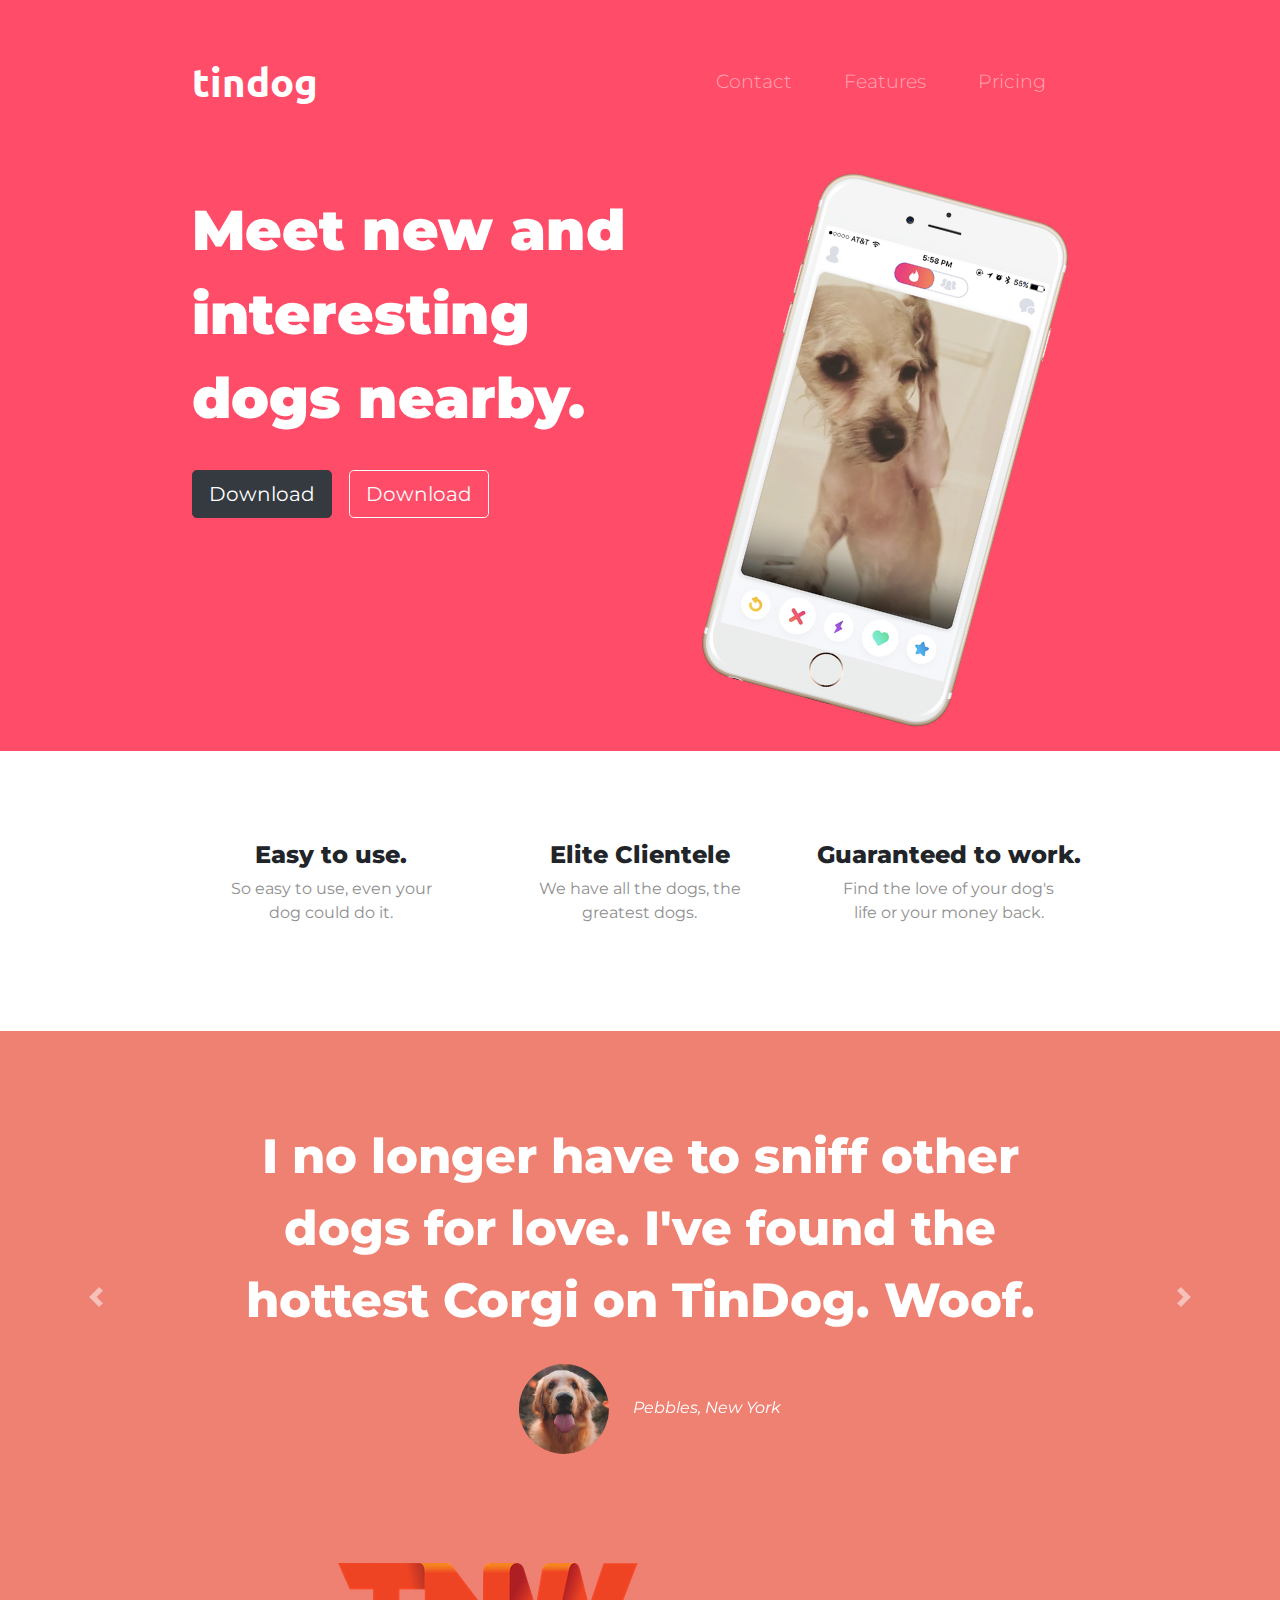
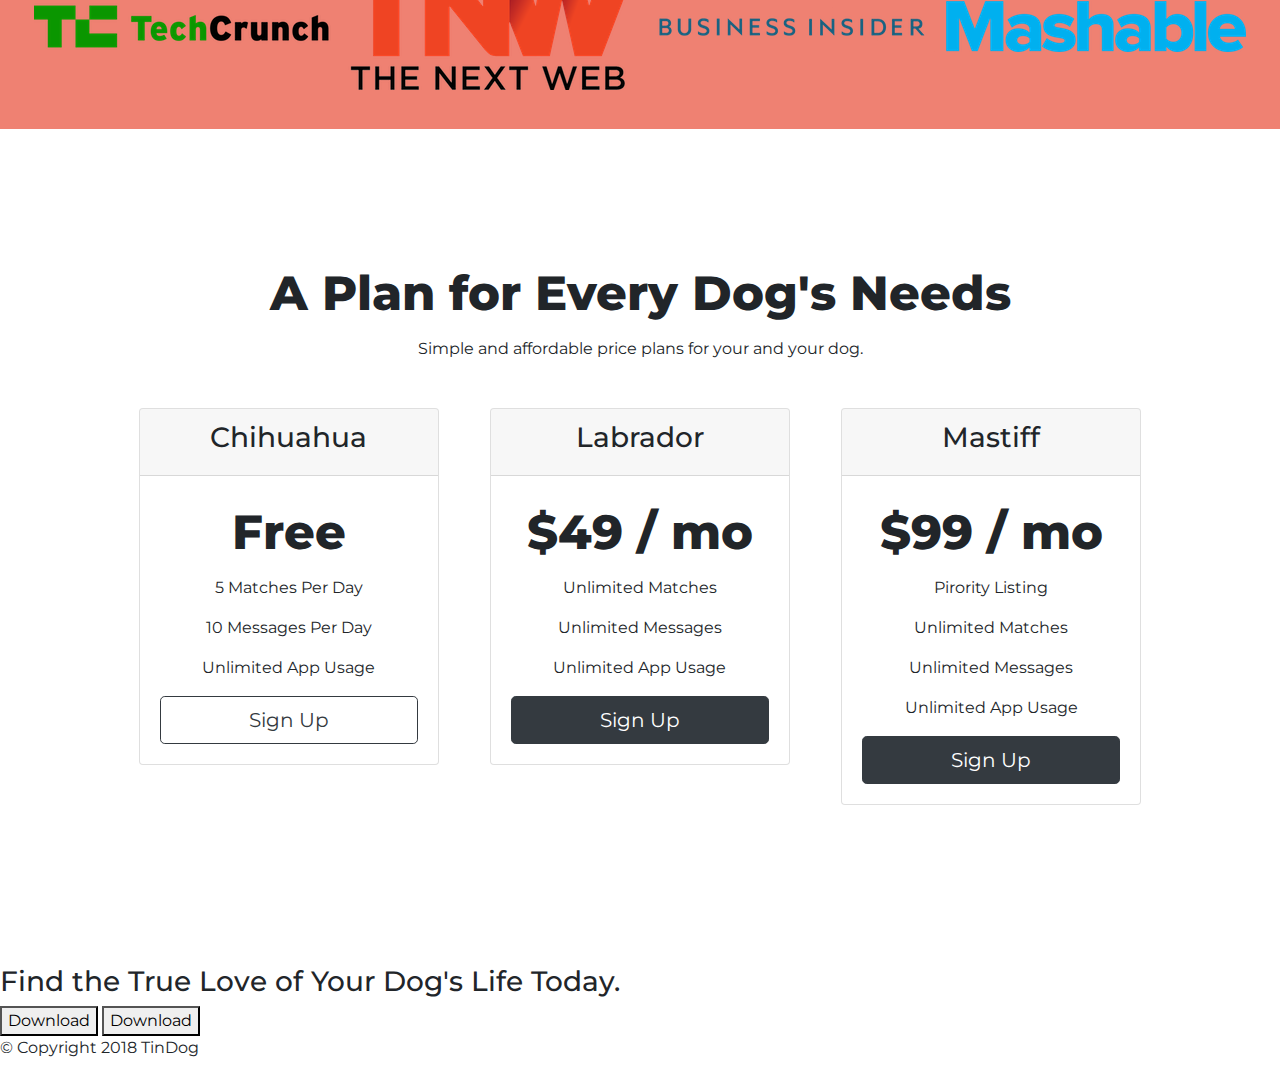
<file: index.html>
<!DOCTYPE html>
<html>

<head>
  <meta charset="utf-8">
  <title>TinDog</title>
  <!--
      Font Awesome Icons
      <i class="fas fa-heart"></i>
      <i class="fas fa-check-circle"></i>
      <i class="fas fa-bullseye"></i>
    -->
  <!--Font Awesome CDN -->
  <link rel="stylesheet" href="https://use.fontawesome.com/releases/v5.15.0/css/all.css" integrity="sha384-OLYO0LymqQ+uHXELyx93kblK5YIS3B2ZfLGBmsJaUyor7CpMTBsahDHByqSuWW+q" crossorigin="anonymous">
  <!--Montserrat and Ubuntu fonts-->
  <link href="https://fonts.googleapis.com/css2?family=Montserrat:wght@300;400;600;700;800;900&family=Ubuntu&display=swap" rel="stylesheet">
  <!--Bootstrap 4.5 CDN-->
  <link rel="stylesheet" href="https://stackpath.bootstrapcdn.com/bootstrap/4.5.2/css/bootstrap.min.css" integrity="sha384-JcKb8q3iqJ61gNV9KGb8thSsNjpSL0n8PARn9HuZOnIxN0hoP+VmmDGMN5t9UJ0Z" crossorigin="anonymous">
  <!--Personal CSS-->
<!--   <link rel="stylesheet" href="css/styles2.css"> -->
  <link rel="stylesheet" type = "text/css" href="styles.css">
</head>

<body>

  <!--Landing Page-->
  <section id="title">
    <div class="container-fluid">
      <!-- Nav Bar -->
      <!--******Learn how to center content in navbar****-->
      <nav class="navbar navbar-expand-lg navbar-dark">
        <a class="navbar-brand" href="#">tindog</a>
        <button class="navbar-toggler" type="button" data-toggle="collapse" data-target="#navbarNav" aria-controls="navbarNav" aria-expanded="false" aria-label="Toggle navigation">
          <span class="navbar-toggler-icon"></span>
        </button>
        <div class="collapse navbar-collapse" id="navbarNav">
          <ul class="navbar-nav ml-auto">
            <li class="nav-item">
              <a class="nav-link" href="#">Contact</a>
            </li>
            <li class="nav-item">
              <a class="nav-link" href="#">Features</a>
            </li>
            <li class="nav-item">
              <a class="nav-link" href="#">Pricing</a>
            </li>
          </ul>
        </div>
      </nav>
      <!-- Title -->
      <div class="row">
        <div class="col-lg-6">
          <h1>Meet new and interesting dogs nearby.</h1>
          <button type="button" class="btn btn-dark btn-lg download-button"><i class="fab fa-google-play"></i> Download</button>
          <button type="button" class="btn btn-outline-light btn-lg download-button"><i class="fab fa-apple"></i> Download</button>
        </div>
        <div class="col-lg-6">
          <img class="title-image" src="images/iphone6.png" alt="iphone-mockup">
        </div>
      </div>
    </div>
  </section>
  <!-- Features -->
  <section id="features">
    <div class="container-fluid">
      <div class="row">
        <div class="col-lg-4">
          <i class="icon fas fa-4x fa-check-circle"></i>
          <h3>Easy to use.</h3>
          <p>So easy to use, even your dog could do it.</p>
        </div>

        <div class="col-lg-4">
          <i class="icon fas fa-4x fa-bullseye"></i>
          <h3>Elite Clientele</h3>
          <p>We have all the dogs, the greatest dogs.</p>
        </div>

        <div class="col-lg-4">
          <i class="icon fas fa-4x fa-heart"></i>
          <h3>Guaranteed to work.</h3>
          <p>Find the love of your dog's life or your money back.</p>
        </div>
      </div>
    </div>
  </section>
  <!-- Testimonials -->
    <section id="testimonials">
    <div id="carouselExampleSlidesOnly" class="carousel slide" data-ride = "carousel" data-interval = "3500">
      <div class="carousel-inner">
        <div class="carousel-item active">
          <h2>I no longer have to sniff other dogs for love. I've found the hottest Corgi on TinDog. Woof.</h2>
          <img class="testimonial-image" src="images/dog-img.jpg" alt="dog-profile">
          <em>Pebbles, New York</em>
        </div>
        <div class="carousel-item">
          <h2 class="testimonial-text">My dog used to be so lonely, but with TinDog's help, they've found the love of their life. I think.</h2>
          <img class="testimonial-image" src="images/lady-img.jpg" alt="lady-profile">
          <em>Beverly, Illinois</em>
        </div>
      </div>
      <a class="carousel-control-prev" href="#carouselExampleSlidesOnly" role="button" data-slide="prev">
        <span class="carousel-control-prev-icon" aria-hidden="true"></span>
        <span class="sr-only">Previous</span>
      </a>
      <a class="carousel-control-next" href="#carouselExampleSlidesOnly" role="button" data-slide="next">
        <span class="carousel-control-next-icon" aria-hidden="true"></span>
        <span class="sr-only">Next</span>
      </a>
    </div>
  </section>
  <!-- Press -->
  <section id="press">
    <img src="images/TechCrunch.png" alt="tc-logo">
    <img src="images/tnw.png" alt="tnw-logo">
    <img src="images/bizinsider.png" alt="biz-insider-logo">
    <img src="images/mashable.png" alt="mashable-logo">
  </section>


  <!-- Pricing -->
  <section id="pricing">
    <h2>A Plan for Every Dog's Needs</h2>
    <p>Simple and affordable price plans for your and your dog.</p>



    <div class="card-deck row">
      <div class="pricingcolumn col-lg-4 col-md-6">
      <div class="card">
        <div class="card-header">
          <h3>Chihuahua</h3>
        </div>
        <div class="card-body">
          <h2>Free</h2>
          <p>5 Matches Per Day</p>
          <p>10 Messages Per Day</p>
          <p>Unlimited App Usage</p>
          <button type="button" class="btn btn-outline-dark btn-block btn-lg">Sign Up</button>
        </div>
      </div>
    </div>
      <div class="pricingcolumn col-lg-4 col-md-6">
      <div class="card">
        <div class="card-header">
          <h3>Labrador</h3>
        </div>
        <div class="card-body">
          <h2>$49 / mo</h2>
          <p>Unlimited Matches</p>
          <p>Unlimited Messages</p>
          <p>Unlimited App Usage</p>
          <button type="button" class ="btn btn-dark btn-block btn-lg">Sign Up</button>
        </div>
      </div>
      </div>
      <div class="pricingcolumn col-lg-4">
      <div class="card">
        <div class="card-header">
          <h3>Mastiff</h3>
        </div>
        <div class="card-body">
          <h2>$99 / mo</h2>
          <p>Pirority Listing</p>
          <p>Unlimited Matches</p>
          <p>Unlimited Messages</p>
          <p>Unlimited App Usage</p>
          <button type="button" class="btn btn-dark btn-block btn-lg">Sign Up</button>
        </div>
      </div>
    </div>
    </div>






  </section>


  <!-- Call to Action -->

  <section id="cta">

    <h3>Find the True Love of Your Dog's Life Today.</h3>
    <button type="button">Download</button>
    <button type="button">Download</button>

  </section>


  <!-- Footer -->

  <footer id="footer">

    <p>© Copyright 2018 TinDog</p>

  </footer>

<script src="https://code.jquery.com/jquery-3.5.1.slim.min.js" integrity="sha384-DfXdz2htPH0lsSSs5nCTpuj/zy4C+OGpamoFVy38MVBnE+IbbVYUew+OrCXaRkfj" crossorigin="anonymous"></script>
<script src="https://cdn.jsdelivr.net/npm/bootstrap@4.5.3/dist/js/bootstrap.bundle.min.js" integrity="sha384-ho+j7jyWK8fNQe+A12Hb8AhRq26LrZ/JpcUGGOn+Y7RsweNrtN/tE3MoK7ZeZDyx" crossorigin="anonymous"></script>
</body>

</html>
</file>
<file: styles.css>
/*
font-family: 'Montserrat', sans-serif;
font-family: 'Ubuntu', sans-serif;
*/
/*div{
  overflow:hidden;
}*/
body {
  font-family: 'Montserrat', sans-serif;
}

/****************************TITLE SECTION************************** */
#title {
  background-color: #ff4c68;
  color: #fff;
}

.container-fluid {
  padding: 3% 15%;
}

/* Navigation Bar */
.navbar {
  padding-bottom: 4.5rem;
  padding-left: 0;
}

.navbar-brand {
  font-family: 'Ubuntu', sans-serif;
  font-size: 2.5rem;
  font-weight: bold;
}

.nav-item {
  padding: 0 18px;
}

.nav-link {
  font-size: 1.2rem;
  font-weight: 300;
}

h1 {
  font-family: 'Montserrat', sans-serif;
  font-weight: 900;
  line-height: 1.5;
  font-size: 3.5rem;
  align-self: center;
}
h2{
  font-weight: 800;
  line-height: 1.5;
  font-size: 3rem;
}

/* Download Buttons */
.download-button {
  margin: 5% 3% 5% 0;
}

/* Title Image */
.title-image {
  width: 60%;
  /** using width to change the size of photo**/
  transform: translateX(100px)rotate(15deg);
}

/* ************************************************************ */
/******************************* FEATURES SECTION******************* */
#features .col-lg-4 {
  text-align: center;
}

#features .container-fluid {
  padding:7% 15%;
}

#features h3 {
  font-size: 1.5rem;
  font-weight: 800;
}

#features p{
  color: #8f8f8f;
  margin-left:8%;
  margin-right:8%;
}

.icon {
  margin-bottom: 15px;
  color: #ef8172;

}
.icon:hover{
  color: #ff4c68;
}
/* ***************************************************************/
/* ***********************************Testimonials************************** */
#testimonials{
  text-align: center;
  background-color: #ef8172;
  color:#fff;
}
.carousel-item{
  padding:7% 15%;
}
.testimonial-image{
  width: 10%;
  border-radius: 100%;
  margin:20px;
}

#press{
    background-color: #ef8172;
    text-align: center;
    padding-bottom: 3%;
}

.press-logo{
  width:15%;
  margin: 20px 20px 50px;
}

/******************Pricing*********** */
#pricing{
  padding: 10vw;
  text-align: center;
}
.pricingcolumn{
  padding: 3% 1%;
}
</file>
